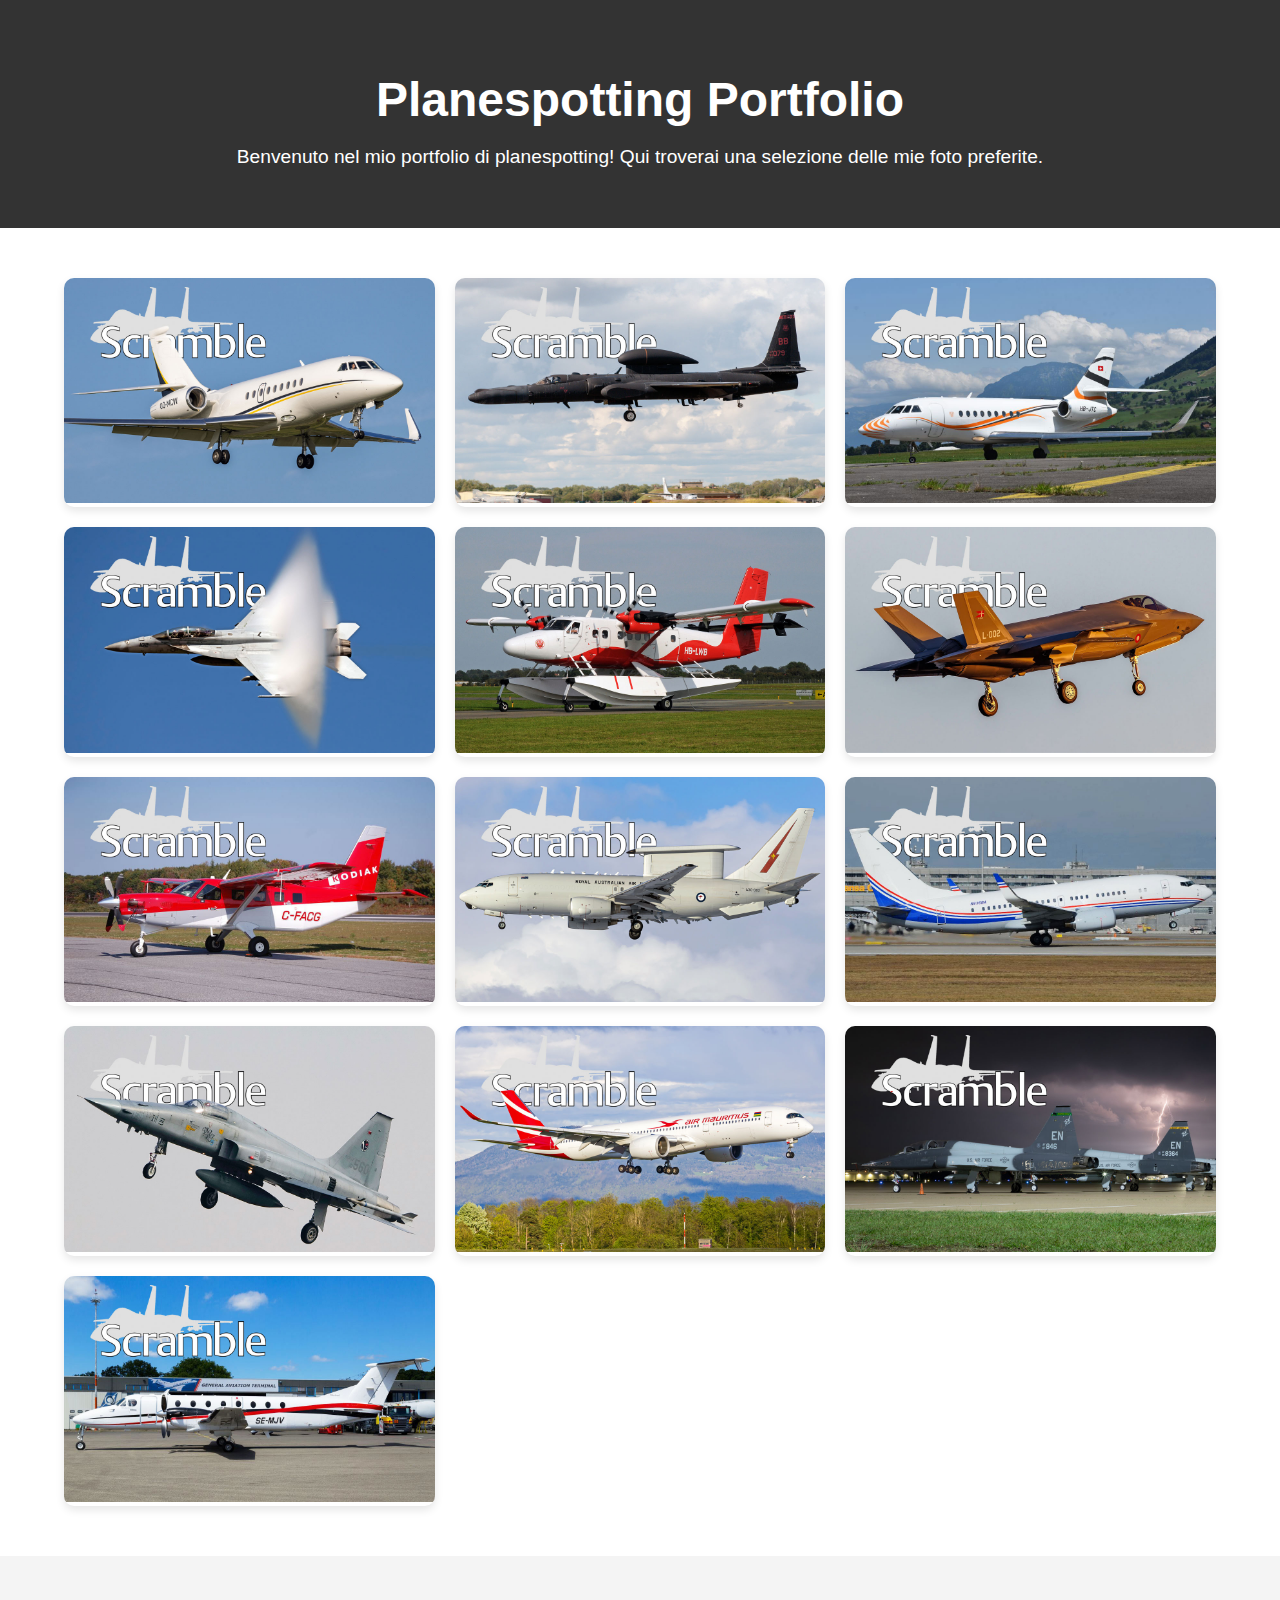
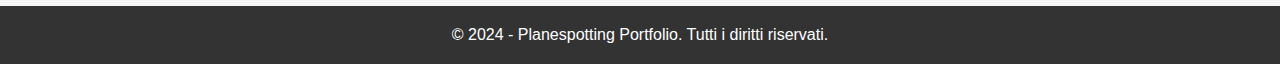
<file: index.html>
<!DOCTYPE html>
<html lang="it">
<head>
    <meta charset="UTF-8">
    <meta name="viewport" content="width=device-width, initial-scale=1.0">
    <title>Planespotting Portfolio</title>
    <link rel="stylesheet" href="styles.css">
</head>
<body>
    <header>
        <div class="container">
            <h1>Planespotting Portfolio</h1>
            <p>Benvenuto nel mio portfolio di planespotting! Qui troverai una selezione delle mie foto preferite.</p>
        </div>
    </header>

    <section class="gallery">
        <div class="container">
            <div class="grid" id="gallery-grid">
                <!-- Le immagini verranno aggiunte automaticamente da JavaScript -->
            </div>
        </div>
    </section>

    <footer>
        <div class="container">
            <p>&copy; 2024 - Planespotting Portfolio. Tutti i diritti riservati.</p>
        </div>
    </footer>

    <script>
        // Array contenente i nomi delle immagini
        const images = [
            'foto1.jpg',
            'foto2.jpg',
            'foto3.jpg',
            'foto4.jpg',
            'foto5.jpg',
            'foto6.jpg',
            'foto7.jpg',
            'foto8.jpg',
            'foto9.jpg',
            'foto10.jpg',
            'foto11.jpg',
            'foto12.jpg',
            'foto13.jpg'
        ];

        // Seleziona il contenitore della griglia
        const galleryGrid = document.getElementById('gallery-grid');

        // Cicla attraverso le immagini e crea l'elemento HTML per ciascuna immagine
        images.forEach(function(image) {
            const gridItem = document.createElement('div');
            gridItem.className = 'grid-item';

            const imgElement = document.createElement('img');
            imgElement.src = 'images/' + image;
            imgElement.alt = 'Planespotting';

            gridItem.appendChild(imgElement);
            galleryGrid.appendChild(gridItem);
        });
    </script>
</body>
</html>
</file>
<file: styles.css>
/* Stili di base */
body {
    font-family: 'Arial', sans-serif;
    margin: 0;
    padding: 0;
    background-color: #f4f4f4;
    color: #333;
}

.container {
    width: 90%;
    max-width: 1200px;
    margin: 0 auto;
}

/* Header */
header {
    background-color: #333;
    color: #fff;
    padding: 40px 0;
    text-align: center;
}

header h1 {
    font-size: 3em;
    margin-bottom: 10px;
}

header p {
    font-size: 1.2em;
}

/* Galleria immagini */
.gallery {
    padding: 50px 0;
    background-color: #fff;
}

.grid {
    display: grid;
    grid-template-columns: repeat(auto-fit, minmax(300px, 1fr));
    gap: 20px;
}

.grid-item {
    overflow: hidden;
    border-radius: 10px;
    box-shadow: 0 4px 8px rgba(0, 0, 0, 0.1);
}

.grid-item img {
    width: 100%;
    height: auto;
    transition: transform 0.3s ease;
}

.grid-item:hover img {
    transform: scale(1.05);
}

/* Footer */
footer {
    background-color: #333;
    color: #fff;
    text-align: center;
    padding: 20px 0;
    margin-top: 50px;
}

footer p {
    margin: 0;
    font-size: 1em;
}
</file>
